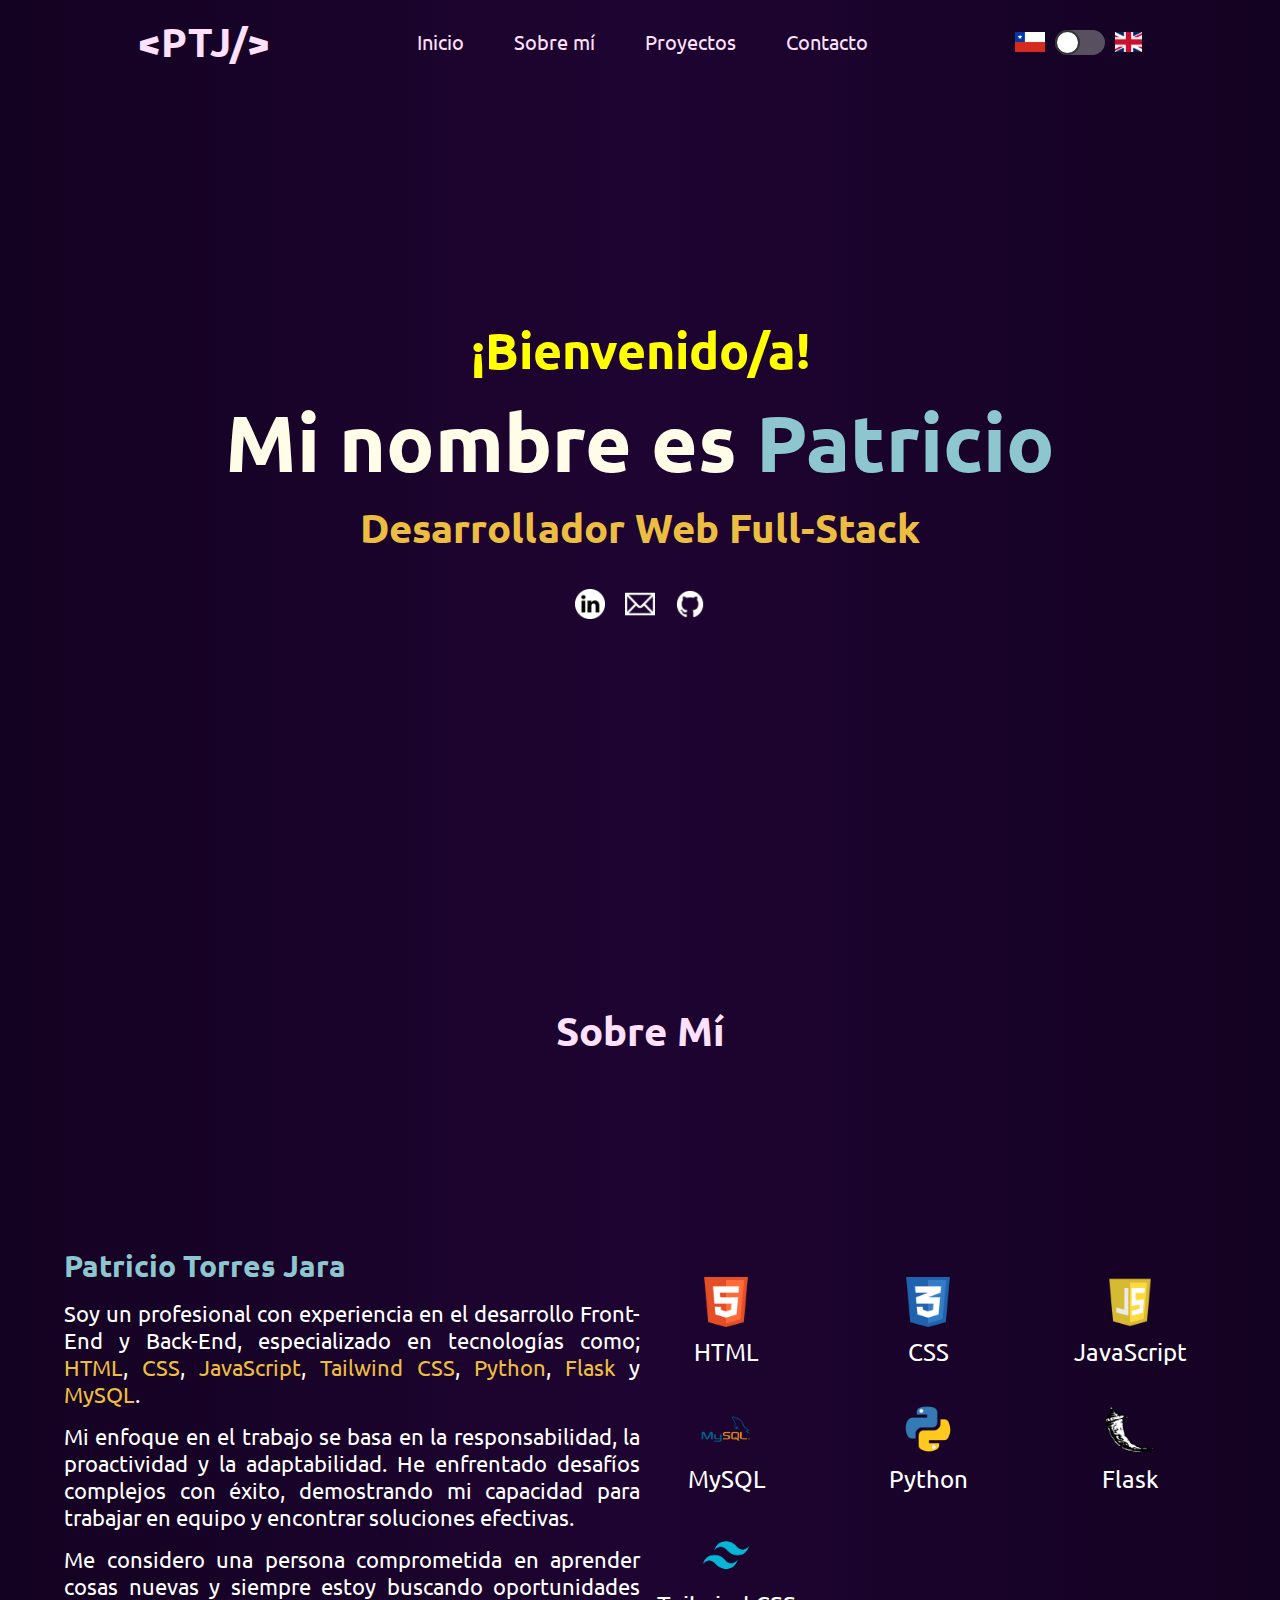
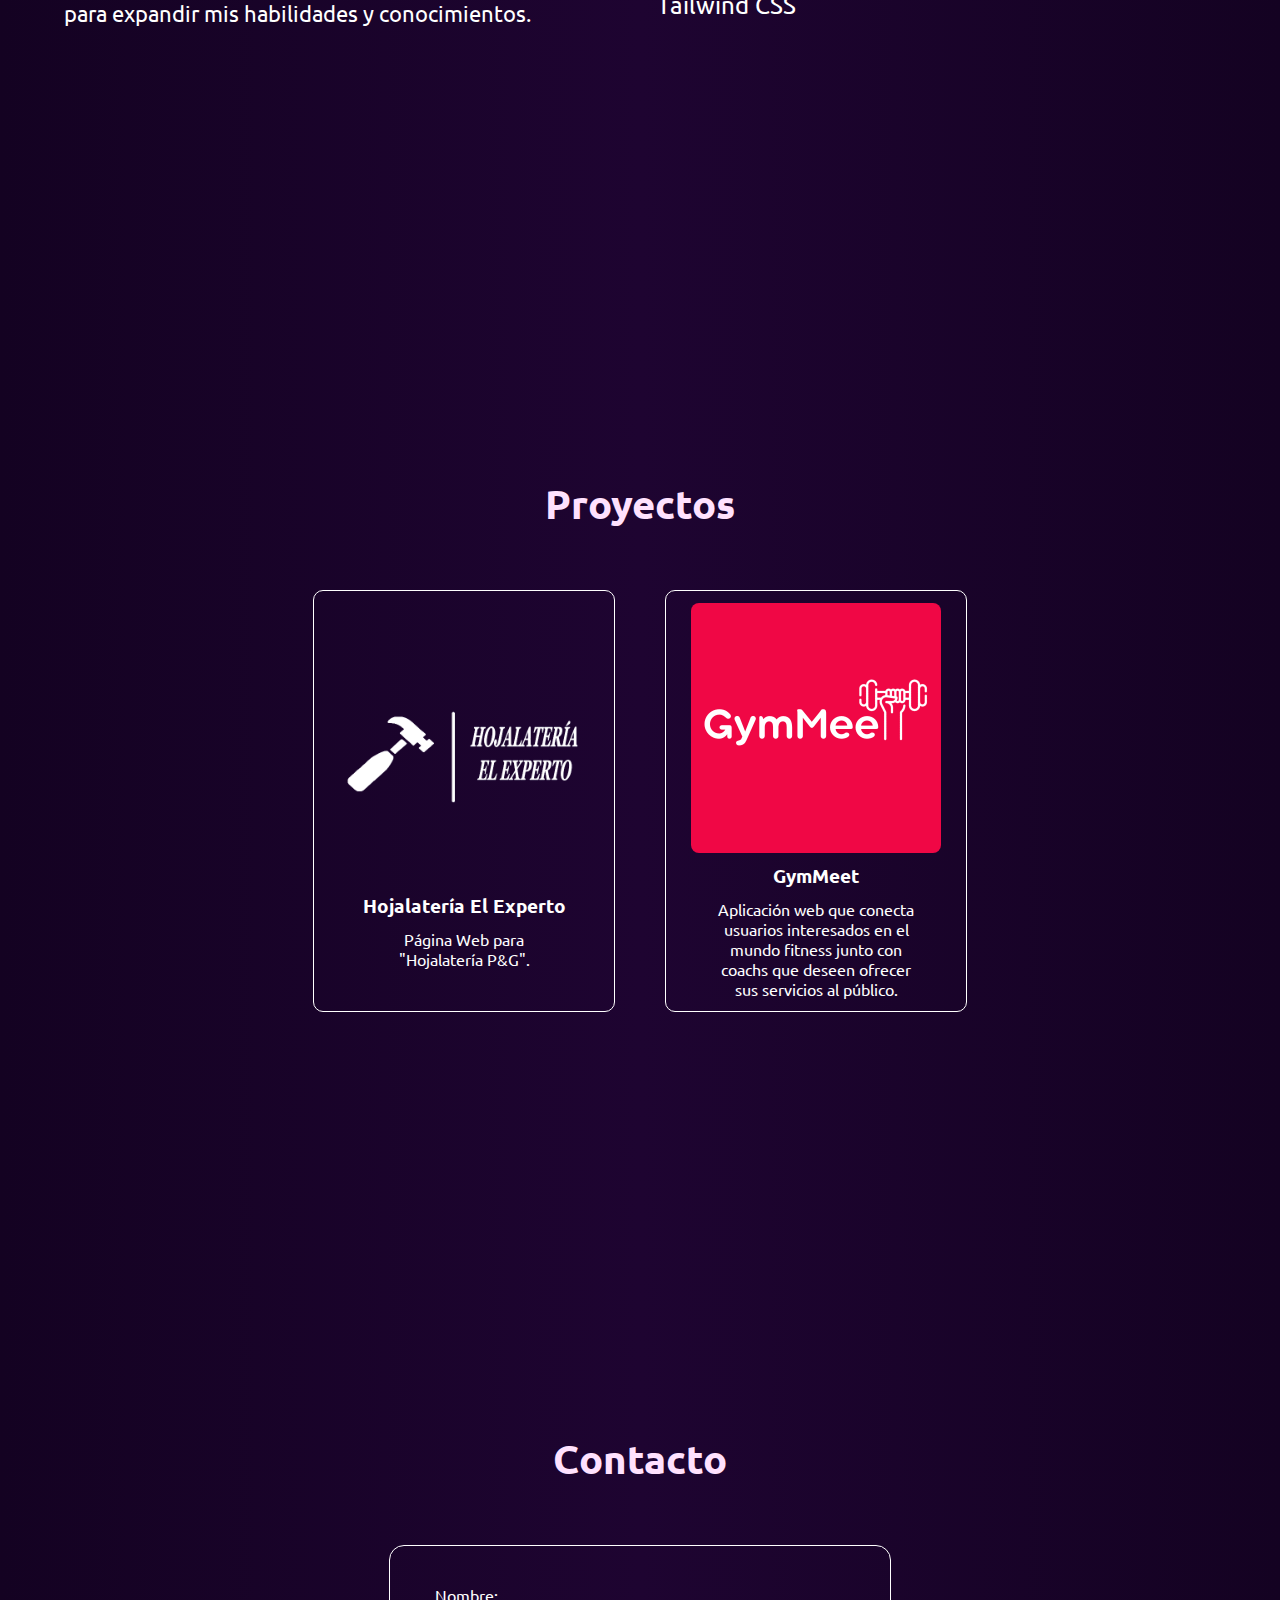
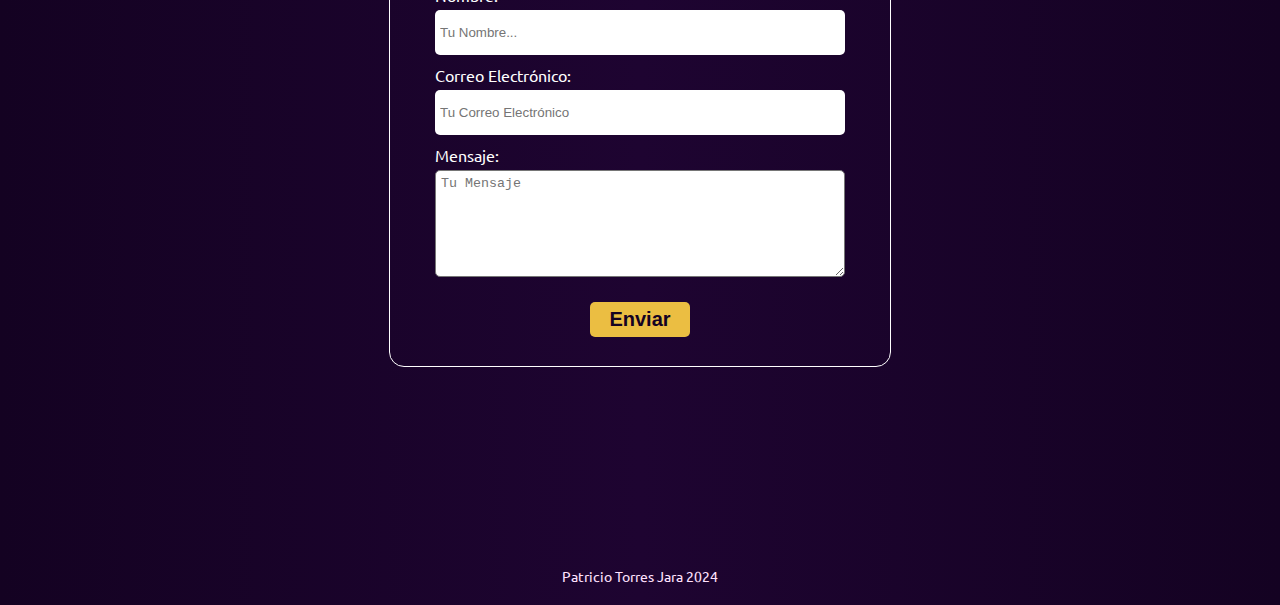
<file: index.html>
<!DOCTYPE html>
<html lang="es">
<head>
    <meta charset="UTF-8">
    <meta name="viewport" content="width=device-width, initial-scale=1.0">
    <meta property="title" content="Portafolio Web | Patricio Torres Jara">
    <meta name="description" content="Patricio Torres Jara, Desarrollador Web Full-Stack especializado en crear experiencias digitales asombrosas. ¡Explora mi trabajo y ponte en contacto para colaborar en tu próximo proyecto!">
    <meta property="og:description" content="Patricio Torres Jara, Desarrollador Web Full-Stack especializado en crear experiencias digitales asombrosas. ¡Explora mi trabajo y ponte en contacto para colaborar en tu próximo proyecto!">
    <meta property="og:image" content="https://patriciotjportfolio.netlify.app/img/a-intro.png">
    <meta property="og:image:alt" content="Foto de Portafolio Web">
    <script defer src="js/scripts.js"></script>
    <link rel="stylesheet" href="https://fonts.googleapis.com/css?family=Ubuntu">
    <link rel="stylesheet" href="css/styles.css">
    <link rel="icon" href="img/faviconptj.png">
    <title> PTJ | Portafolio </title>
</head>
<body>
    <nav>
        <div class="logo">
            <h1 id="home">&lt;PTJ/></h1>
        </div>
        <div class="nav-ancord">
            <a href="#home" class="nav-elements">Inicio</a>
            <a href="#about-section" class="nav-elements">Sobre mí</a>
            <a href="#projects" class="nav-elements">Proyectos</a>
            <a href="#contact" class="nav-elements">Contacto</a>
        </div>
        <div class="inputs">
            <img src="img/chile.png" alt="chile-flag" class="flags">
            <input type="checkbox" class="check">
            <img src="img/uk.png" alt="uk-flag" class="flags">
        </div>
    </nav>
    <main>
        <section class="home-content" id="home">
            <h1 id="welcome">¡Bienvenido/a!</h1>
            <div> <h2 id="myname">Mi nombre es <span id="pato">Patricio</span></h2> </div>
            <div> <h3 id="developer">Desarrollador Web Full-Stack</h3> </div>
            <div class="social-ancords">
                <a href="https://www.linkedin.com/in/patricio-torres-jara-4b89b928b" target="_blank"><img class="social-icon" src="img/linkedinw.png" alt="linkedin-icon"></a>
                <a href="#contact"><img class="social-icon" src="img/emailw.png" alt="email-icon"></a>
                <a href="https://github.com/LFourOne" target="_blank"><img class="social-icon" src="img/githubw.png" alt="github-icon"></a>
            </div>
        </section>
        <section class="about-content" id="about-section">
            <h2 class="section-title">Sobre Mí</h2>
            <div class="about-subcontent">
                <div class="aboutme-parraphs">
                    <span id="fullnamepato"> Patricio Torres Jara </span>
                    <p class="parraphs"> 
                        Soy un profesional con experiencia en el desarrollo Front-End y Back-End, especializado en tecnologías como; <span class="text">HTML</span>, <span class="text">CSS</span>, <span class="text">JavaScript</span>, <span class="text">Tailwind CSS</span>, <span class="text">Python</span>, <span class="text">Flask</span> y <span class="text">MySQL</span>.
                    </p>
                    <p class="parraphs">
                        Mi enfoque en el trabajo se basa en la responsabilidad, la proactividad y la adaptabilidad.
                        He enfrentado desafíos complejos con éxito, demostrando mi capacidad para trabajar en equipo y encontrar soluciones efectivas.
                    </p>
                    <p class="parraphs">
                        Me considero una persona comprometida en aprender cosas nuevas y siempre estoy buscando oportunidades para expandir mis habilidades y conocimientos.
                    </p>
                </div>
                <div class="aboutme-skills">
                    <div class="skill-card">
                        <img class="icon" src="img/html.png" alt="html-icon">
                        <div><span> HTML </span></div>
                    </div>
                    <div class="skill-card">
                        <img class="icon" src="img/css.png" alt="css-icon">
                        <div><span> CSS </span></div>
                    </div>
                    <div class="skill-card">
                        <img class="icon" src="img/js.png" alt="js-icon">
                        <div><span> JavaScript </span></div>
                    </div>
                    <div class="skill-card">
                        <img class="icon" src="img/mysql.png" alt="mysql-icon">
                        <div><span> MySQL </span></div>
                    </div>
                    <div class="skill-card">
                        <img class="icon" src="img/python.png" alt="python-icon">
                        <div><span> Python </span></div>
                    </div>
                    <div class="skill-card">
                        <img class="icon" src="img/flask.png" alt="flask-icon">
                        <div><span> Flask </span></div>
                    </div>
                    <div class="skill-card">
                        <img class="icon" src="img/tailwind.png" alt="tailwind-icon">
                        <div><span> Tailwind CSS </span></div>
                    </div>
                    <div class="skill-card">
                        <div><span></span></div>
                    </div>
                    <div class="skill-card">
                        <div><span></span></div>
                    </div>
                </div>
            </div>
        </section>
        <section class="project-container" id="projects">
            <h2 class="section-title">Proyectos</h2>
            <div class="cards-container">
                <a href="https://hojalateriaelexperto.cl" target="_blank" class="project-card">
                    <img class="photo-card" src="img/logoblanco.png" alt="Hojalatería El Experto">
                    <h3>Hojalatería El Experto</h3>
                    <p class="parraph-card">Página Web para "Hojalatería P&G".</p>
                </a>
                <div class="project-card">
                    <img class="photo-card" src="img/gymmeet2.png" alt="GymMeet">
                    <h3>GymMeet</h3>
                    <p class="parraph-card">Aplicación web que conecta usuarios interesados en el mundo fitness junto con coachs que deseen ofrecer sus servicios al público.</p>
                </div>
            </div>
        </section>
        <section class="contact-container" id="contact">
            <h2 class="section-title">Contacto</h2>
            <div class="contact-info">
                <form action="https://formsubmit.co/patotorres0710@gmail.com" method="POST" target="_blank">
                    <div class="label">
                        <label for="name">Nombre:</label>
                        <input class="text-bar" type="text" name="name" id="name" placeholder="Tu Nombre..." required>
                    </div>
                    <div class="label">
                        <label for="email">Correo Electrónico:</label>
                        <input class="text-bar" type="email" name="email" id="email" placeholder="Tu Correo Electrónico" required>
                    </div>
                    <div class="label">
                        <label for="message">Mensaje:</label>
                        <textarea name="message" id="message" cols="30" rows="10" placeholder="Tu Mensaje"></textarea>
                    </div>
                    <div class="submit-container">
                        <input id="submit-btn" type="submit" value="Enviar">
                    </div>
                </form>
            </div>
        </section>
    </main>
    <footer>
        <span>Patricio Torres Jara 2024</span>
    </footer>
</body>
</html>
</file>
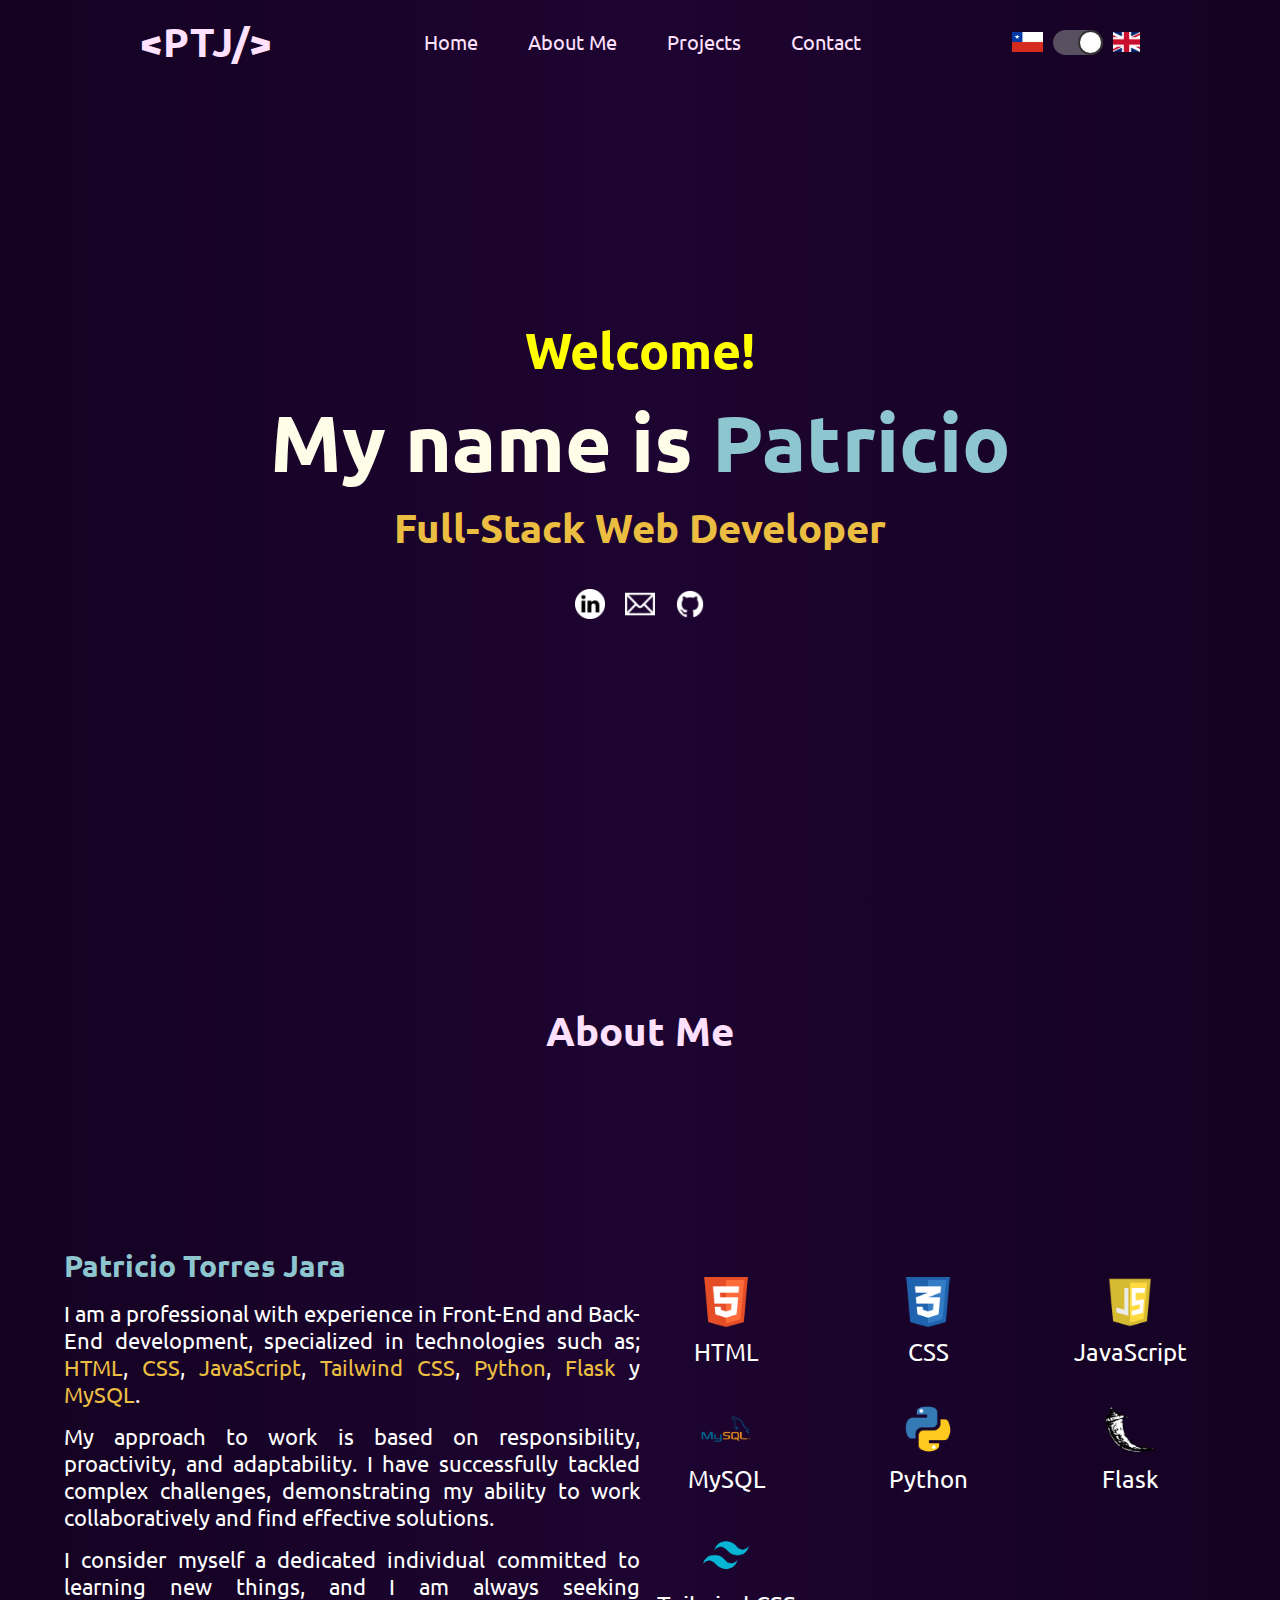
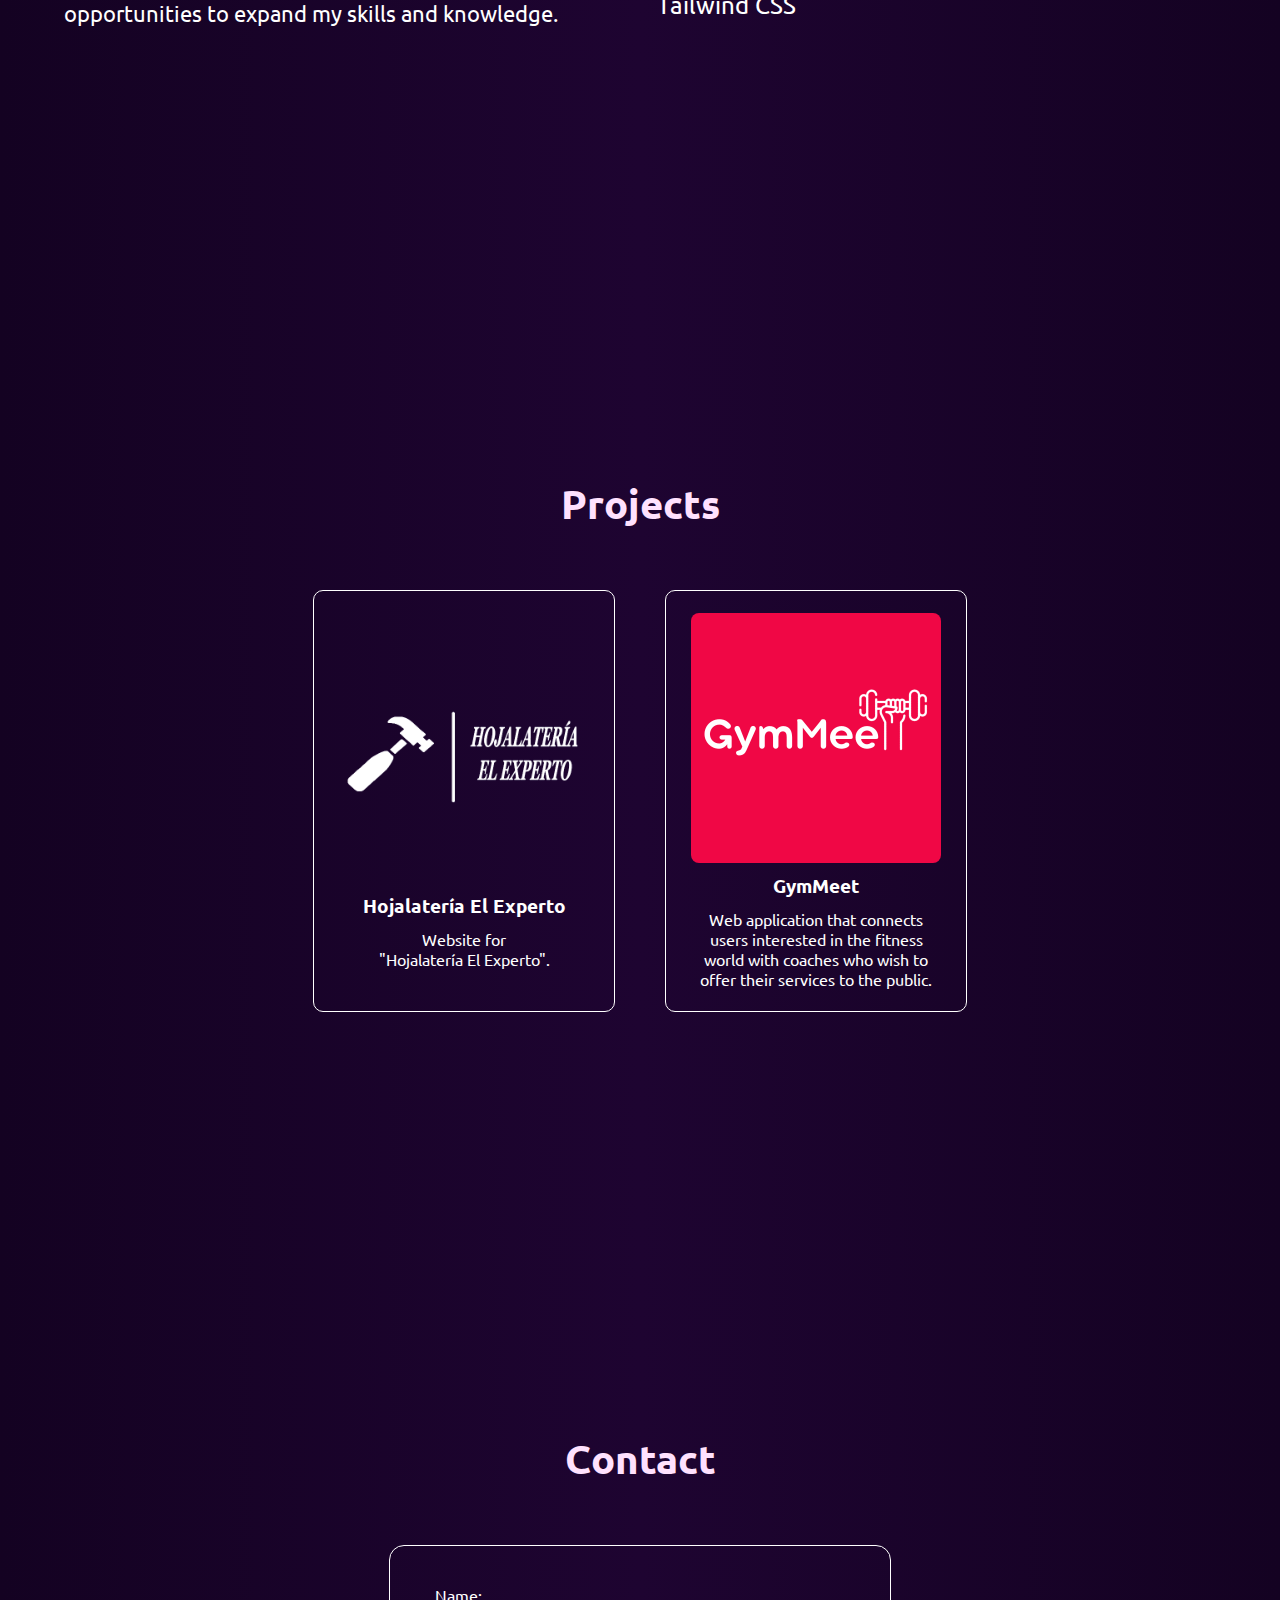
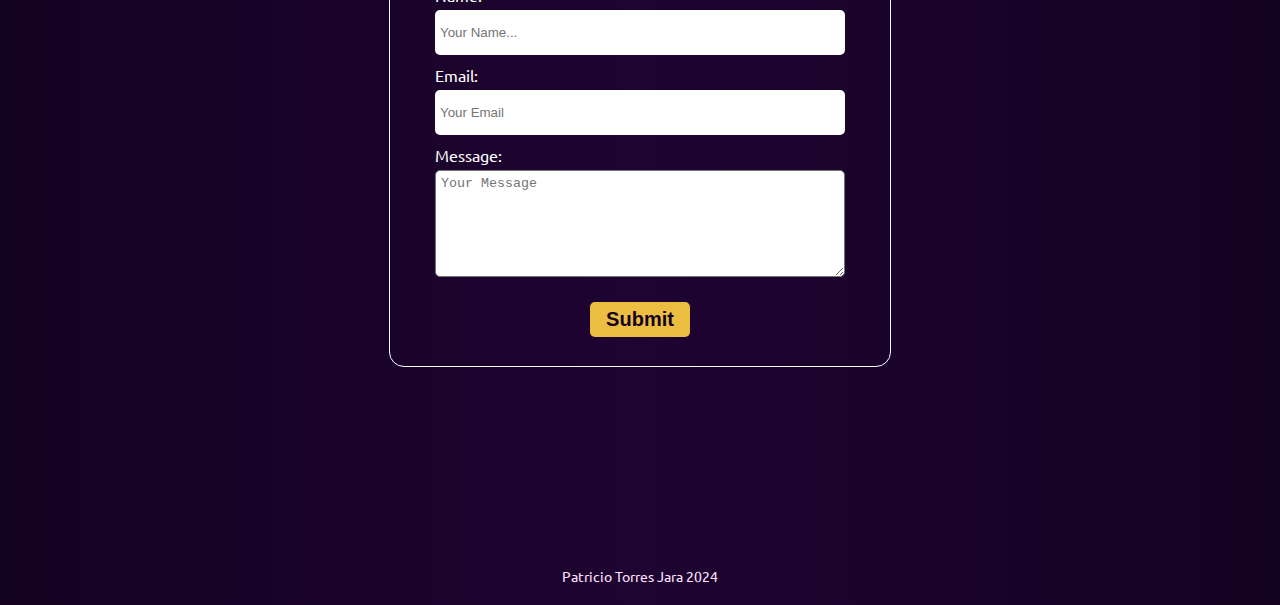
<file: index_en.html>
<!DOCTYPE html>
<html lang="en">
<head>
    <meta charset="UTF-8">
    <meta name="viewport" content="width=device-width, initial-scale=1.0">
    <meta property="title" content="Web Portfolio | Patricio Torres Jara">
    <meta name="description" content="Patricio Torres Jara, Full-Stack Web Developer specialized in creating amazing digital experiences. Explore my work and get in touch to collaborate on your next project!">
    <meta property="og:description" content="Patricio Torres Jara, Full-Stack Web Developer specialized in creating amazing digital experiences. Explore my work and get in touch to collaborate on your next project!">
    <meta property="og:image" content="https://patriciotjportfolio.netlify.app/img/a-intro.png">
    <meta property="og:image:alt" content="Portfolio Web Picture">
    <script defer src="js/scripts.js"></script>
    <link rel="stylesheet" href="https://fonts.googleapis.com/css?family=Ubuntu">
    <link rel="stylesheet" href="css/styles.css">
    <link rel="icon" href="img/faviconptj.png">
    <title> PTJ | Portfolio </title>
</head>
<body>
    <nav>
        <div class="logo">
            <h1 id="home">&lt;PTJ/></h1>
        </div>
        <div class="nav-ancord">
            <a href="#home" class="nav-elements">Home</a>
            <a href="#about-section" class="nav-elements">About Me</a>
            <a href="#projects" class="nav-elements">Projects</a>
            <a href="#contact" class="nav-elements">Contact</a>
        </div>
        <div class="inputs">
            <img src="img/chile.png" alt="chile-flag" class="flags">
            <input type="checkbox" class="check" checked>
            <img src="img/uk.png" alt="uk-flag" class="flags">
        </div>
    </nav>
    <main>
        <section class="home-content" id="home">
            <h1 id="welcome">Welcome!</h1>
            <div> <h2 id="myname">My name is <span id="pato">Patricio</span></h2> </div>
            <div> <h3 id="developer">Full-Stack Web Developer</h3> </div>
            <div class="social-ancords">
                <a href="https://www.linkedin.com/in/patricio-torres-jara-4b89b928b" target="_blank"><img class="social-icon" src="img/linkedinw.png" alt="linkedin-icon"></a>
                <a href="#contact"><img class="social-icon" src="img/emailw.png" alt="email-icon"></a>
                <a href="https://github.com/LFourOne" target="_blank"><img class="social-icon" src="img/githubw.png" alt="github-icon"></a>
            </div>
        </section>
        <section class="about-content" id="about-section">
            <h2 class="section-title">About Me</h2>
            <div class="about-subcontent">
                <div class="aboutme-parraphs">
                    <span id="fullnamepato"> Patricio Torres Jara </span>
                    <p class="parraphs"> 
                        I am a professional with experience in Front-End and Back-End development, specialized in technologies such as; <span class="text">HTML</span>, <span class="text">CSS</span>, <span class="text">JavaScript</span>, <span class="text">Tailwind CSS</span>, <span class="text">Python</span>, <span class="text">Flask</span> y <span class="text">MySQL</span>.
                    </p>
                    <p class="parraphs">
                        My approach to work is based on responsibility, proactivity, and adaptability. 
                        I have successfully tackled complex challenges, demonstrating my ability to work collaboratively and find effective solutions.
                    </p>
                    <p class="parraphs">
                        I consider myself a dedicated individual committed to learning new things, and I am always seeking opportunities to expand my skills and knowledge.
                    </p>
                </div>
                <div class="aboutme-skills">
                    <div class="skill-card">
                        <img class="icon" src="img/html.png" alt="html-icon">
                        <div><span> HTML </span></div>
                    </div>
                    <div class="skill-card">
                        <img class="icon" src="img/css.png" alt="css-icon">
                        <div><span> CSS </span></div>
                    </div>
                    <div class="skill-card">
                        <img class="icon" src="img/js.png" alt="js-icon">
                        <div><span> JavaScript </span></div>
                    </div>
                    <div class="skill-card">
                        <img class="icon" src="img/mysql.png" alt="mysql-icon">
                        <div><span> MySQL </span></div>
                    </div>
                    <div class="skill-card">
                        <img class="icon" src="img/python.png" alt="python-icon">
                        <div><span> Python </span></div>
                    </div>
                    <div class="skill-card">
                        <img class="icon" src="img/flask.png" alt="flask-icon">
                        <div><span> Flask </span></div>
                    </div>
                    <div class="skill-card">
                        <img class="icon" src="img/tailwind.png" alt="tailwind-icon">
                        <div><span> Tailwind CSS </span></div>
                    </div>
                    <div class="skill-card">
                        <div><span></span></div>
                    </div>
                    <div class="skill-card">
                        <div><span></span></div>
                    </div>
                </div>
            </div>
        </section>
        <section class="project-container" id="projects">
            <h2 class="section-title">Projects</h2>
            <a href="https://hojalateriaelexperto.cl" target="_blank" class="cards-container">
                <div class="project-card">
                    <img class="photo-card" src="img/logoblanco.png" alt="Hojalatería El Experto">
                    <h3>Hojalatería El Experto</h3>
                    <p class="parraph-card">Website for "Hojalatería El Experto".</p>
                </div>
                <div class="project-card">
                    <img class="photo-card" src="img/gymmeet2.png" alt="GymMeet">
                    <h3>GymMeet</h3>
                    <p class="parraph-card">Web application that connects users interested in the fitness world with coaches who wish to offer their services to the public.</p>
                </div>
            </a>
        </section>
        <section class="contact-container" id="contact">
            <h2 class="section-title">Contact</h2>
            <div class="contact-info">
                <form action="https://formsubmit.co/patotorres0710@gmail.com" method="POST" target="_blank">
                    <div class="label">
                        <label for="name">Name:</label>
                        <input class="text-bar" type="text" name="name" id="name" placeholder="Your Name..." required>
                    </div>
                    <div class="label">
                        <label for="email">Email:</label>
                        <input class="text-bar" type="email" name="email" id="email" placeholder="Your Email" required>
                    </div>
                    <div class="label">
                        <label for="message">Message:</label>
                        <textarea name="message" id="message" cols="30" rows="10" placeholder="Your Message"></textarea>
                    </div>
                    <div class="submit-container">
                        <input id="submit-btn" type="submit" value="Submit">
                    </div>
                </form>
            </div>
        </section>
    </main>
    <footer>
        <span>Patricio Torres Jara 2024</span>
    </footer>
</body>
</html>
</file>
<file: css/styles.css>
* {
    margin: 0;
    padding: 0;
}

a{
    text-decoration: none;
    color: #ffe1fe;
}
body {
    display: flex;
    flex-direction: column;
    font-family: "Ubuntu", sans-serif;
    background-color: #140222;
    background: linear-gradient(90deg, rgba(20,2,34,1) 0%, rgb(30, 4, 49) 50%, rgba(20,2,34,1) 100%);
    height: 100vh;
    width: 90%;
    margin: 0 auto;
}
nav {
    display: flex;
    color: #faf5ff;
    padding-top: 15px;
    font-size: 20px;
    text-align: center;
    justify-content: space-around;
}
nav a{
    text-decoration: none;
    color: #ffe1fe;
}
.logo{
    color: #ffe1fe;
}
.nav-ancord {
    display: flex;
    align-items: center;
    color: #f4e1f5;
    gap: 50px;
}
.nav-elements{
    cursor: pointer;
}
.nav-elements:hover{
    padding-top: 3px;
    border-bottom: 3px solid purple;
}
.inputs {
    display: flex;
    align-items: center;
    gap: 10px;
}
.flags{
    height: 20px;
}
.check{
    position: relative;
    width: 50px;
    margin-bottom: 11px;
    cursor: pointer;
}
.check:before{
    content: '';
    position: absolute;
    width: 50px;
    height: 25px;
    background-color: #585061;
    border-radius: 25px;
}
.check:after{
    content: '';
    position: absolute;
    width: 25px;
    height: 25px;
    background-color: #fff;
    border-radius: 25px;
    transition: 0.25s;
    border: 2px solid #333;
    box-sizing: border-box;
}
.check:checked::after{
    left: 25px;
}
.check:checked::before{
    background-color: #585061;
}
.home-content{
    display: flex;
    flex-direction: column;
    margin-top: 250px;
    margin-bottom: 440px;
    color: white;
    align-items: center;
    font-size: 55px;
    gap: 10px;
}
#welcome{
    font-size: 50px;
    color: #ffff00;
}
#myname{
    font-size: 80px;
    color: #fffde8;
}
#pato{
    font-size: 80px;
    color: #8dc6ce;
}
#developer{
    font-size: 40px;
    color: #ebbe42;
}
.social-ancords{
    display: flex;
    height: 0px;
    gap: 20px
}
.social-icon{
    height: 30px;
    margin-top: 10px;
}
.social-icon:hover{
    height: 35px;
    filter: hue-rotate(180deg);
}
/* Todo para arriba es para el home */
/* Todo para abajo es para el about */
.about-content{
    display: flex;
    flex-direction: column;
    margin-top: 420px;
    margin-bottom: 450px;
    color: white;
    align-items: center;
    font-size: 30px;
    gap: 10px;
}
.section-title{
    color: #ffe1fe;
    font-size: 40px;
    margin-bottom: 50px;
}
.about-subcontent{
    display: flex;
    margin-top: 130px;
}
.aboutme-parraphs{
    display: flex;
    flex-direction: column;
    max-width: 1050px;
    flex: 1;
}
#fullnamepato{
    font-size: 30px;
    font-weight: 600;
    color: #8dc6ce;
}
.parraphs{
    text-align: justify;
    margin-top: 15px;
    font-size: 22px;
}
.text{
    color: #ebbe42;
}
.aboutme-skills{
    display: flex;
    flex-wrap: wrap;
    gap: 30px;
    margin-top: 30px;
    justify-content: space-around;
    flex: 1;
}
.skill-card{
    flex-basis: calc(33.33% - 20px);
    display: flex;
    flex-direction: column;
    align-items: center;
    font-size: 24px;
    gap: 10px;
}
.icon{
    height: 50px;
    transition: transform 0.70s ease;
}
.icon:hover{
    transform: rotate(360deg);
}
/* Todo para arriba es para el about */
/* Todo para abajo es para el projects */
.cards-container{
    display: flex;
    gap: 50px;
}
.project-container{
    display: flex;
    flex-direction: column;
    margin-top: 200px;
    margin-bottom: 420px;
    color: white;
    align-items: center;
    gap: 10px;
}
.project-card{
    display: flex;
    flex-direction: column;
    align-items: center;
    justify-content: center;
    color: white;
    height: 420px;
    width: 300px;
    border: 1px solid white;
    border-radius: 10px;
    gap: 10px;
}
.photo-card{
    height: 250px;
    width: 250px;
    border-radius: 8px;
}
.photo-card:hover{
    width: 260px;
}
.parraph-card{
    text-align: center;
    text-wrap: balance;
    width: 250px;
}
/* Todo para arriba es para el projects */
/* Todo para abajo es para el contact */
.contact-container{
    display: flex;
    flex-direction: column;
    margin-top: 200px;
    margin-bottom: 200px;
    color: white;
    align-items: center;
    gap: 10px;
}
.contact-info{
    display: flex;
    align-items: center;
    justify-content: center;
    height: 420px;
    width: 500px;
    border: 1px solid white;
    border-radius: 15px;
}
.label{
    display: flex;
    flex-direction: column;
    margin-top: 10px;
}
.text-bar{
    margin-top: 5px;
    border-radius: 5px;
    border: none;
    padding: 5px;
    height: 35px;
    width: 400px;
}
#message{
    height: 95px;
    width: 398px;
    padding: 5px;
    margin-top: 5px;
    border-radius: 5px;
}
.submit-container{
    display: flex;
    justify-content: center;
    align-items: center;
    margin-top: 15px;
}
#submit-btn{
    margin-top: 10px;
    height: 35px;
    width: 100px;
    border-radius: 5px;
    border: none;
    background-color: #ebbe42;
    color: #140222;
    font-size: 20px;
    font-weight: 600;
    cursor: pointer;
}
/* Todo para arriba es para el contact */
/* Todo para abajo es para el footer */
footer{
    display: flex;
    justify-content: center;
    color: #ffe1fe;
    font-size: 14px;
    padding-bottom: 20px;
}

@media screen and (max-width: 576px){
    .section-title{
        font-size: 25px;
    }
    nav{
        display: flex;
        align-items: center;
        justify-content: space-around;
        gap: 50px;
    }
    .nav-ancord{
        display: none;
    }
    .logo{
        font-size: 15px;
    }
    .home-content{
        margin-top: 150px;
        margin-bottom: 300px;
        font-size: 30px;
        justify-content: center;
        align-items: center;
    }
    .flags{
        height: 15px;
    }
    #welcome{
        font-size: 27px;
    }
    #myname{
        font-size: 29px;
    }
    #pato{
        font-size: 29px;
    }
    #developer{
        font-size: 20px;
    }
    .social-icon{
        height: 20px;
    }
    .social-icon:hover{
        height: 24px;
    }
    .about-content{
        margin-top: 150px;
        margin-bottom: 150px;
        font-size: 20px;
        justify-content: center;
    }
    .about-subcontent{
        display: flex;
        flex-direction: column;
        margin-top: 50px;
    }
    .aboutme-parraphs{
        display: flex;
        flex-direction: column;
    }
    #fullnamepato{
        font-size: 20px;
    }
    .parraphs{
        font-size: 16px;
    }
    .skill-card{
        flex-basis: calc(50% - 20px);
        display: flex;
        flex-direction: column;
        align-items: center;
        font-size: 16px;
        gap: 10px;
    }
    .icon{
        height: 40px;
    }
    .cards-container{
        display: flex;
        flex-direction: column;
        gap: 50px;
    }
    .project-card{
        display: flex;
        flex-direction: column;
        align-items: center;
        justify-content: center;
        height: 330px;
        width: 200px;
        gap: 10px;
    }
    .photo-card{
        height: 150px;
        width: 150px;
        border-radius: 8px;
    }
    .photo-card:hover{
        width: 160px;
    }
    .parraph-card{
        width: 150px;
        text-align: center;
        font-size: 15px;
    }
    .contact-container{
        margin-top: 150px;
        margin-bottom: 150px;
        font-size: 20px;
        justify-content: center;
    }
    .contact-info{
        display: flex;
        flex-direction: column;
        align-items: center;
        justify-content: center;
        width: 300px;
        border: 1px solid white;
        border-radius: 15px;
    }
    .label{
        display: flex;
        flex-direction: column;
        margin-top: 10px;
    }
    .text-bar{
        margin-top: 5px;
        border-radius: 5px;
        border: none;
        padding: 5px;
        height: 35px;
        width: 250px;
    }
    #message{
        height: 95px;
        width: 248px;
        padding: 5px;
        margin-top: 5px;
        border-radius: 5px;
    }
    .submit-container{
        display: flex;
        justify-content: center;
        align-items: center;
        margin-top: 15px;
    }
    #submit-btn{
        margin-top: 10px;
        height: 35px;
        width: 100px;
        border-radius: 5px;
        border: none;
        background-color: #ebbe42;
        color: #140222;
        font-size: 20px;
        font-weight: 600;
        cursor: pointer;
    }
    footer{
        display: flex;
        justify-content: center;
        color: #ffe1fe;
        font-size: 14px;
        padding-bottom: 20px;
    }
}
@media screen and (min-width: 577px) and (max-width: 768px){
    .section-title{
        font-size: 35px;
    }
    nav{
        display: flex;
        align-items: center;
        justify-content: space-around;
        gap: 10px
    }
    .nav-ancord{
        font-size: 15px;
    }
    .logo{
        font-size: 15px;
    }
    .home-content{
        margin-top: 150px;
        margin-bottom: 300px;
        font-size: 30px;
        justify-content: center;
        align-items: center;
    }
    .flags{
        height: 15px;
    }
    #welcome{
        font-size: 50px;
    }
    #myname{
        font-size: 60px;
    }
    #pato{
        font-size: 60px;
    }
    #developer{
        font-size: 30px;
    }
    .social-icon{
        height: 30px;
    }
    .social-icon:hover{
        height: 34px;
    }
    .about-content{
        margin-top: 150px;
        margin-bottom: 150px;
        font-size: 20px;
        justify-content: center;
    }
    .about-subcontent{
        display: flex;
        flex-direction: column;
        margin-top: 50px;
        gap: 30px;
    }
    .aboutme-parraphs{
        display: flex;
        flex-direction: column;
    }
    #fullnamepato{
        font-size: 25px;
    }
    .parraphs{
        font-size: 20px;
    }
    .skill-card{
        flex-basis: calc(50% - 20px);
        display: flex;
        flex-direction: column;
        align-items: center;
        font-size: 20px;
        gap: 10px;
    }
    .icon{
        height: 50px;
    }
    .project-card{
        display: flex;
        flex-direction: column;
        align-items: center;
        justify-content: center;
        height: 360px;
        width: 210px;
        gap: 10px;
    }
    .photo-card{
        height: 180px;
        border-radius: 8px;
    }
    .parraph-card{
        width: 150px;
        text-align: center;
        font-size: 15px;
    }
}
@media screen and (min-width: 769px) and (max-width: 1200px){
    .about-subcontent{
        flex-direction: column;
        gap: 40px;
    }
    .parraphs{
        font-size: 25px;
    }
    .skill-card{
        font-size: 25px;
    }
    .icon{
        height: 60px;
    }
}
</file>
